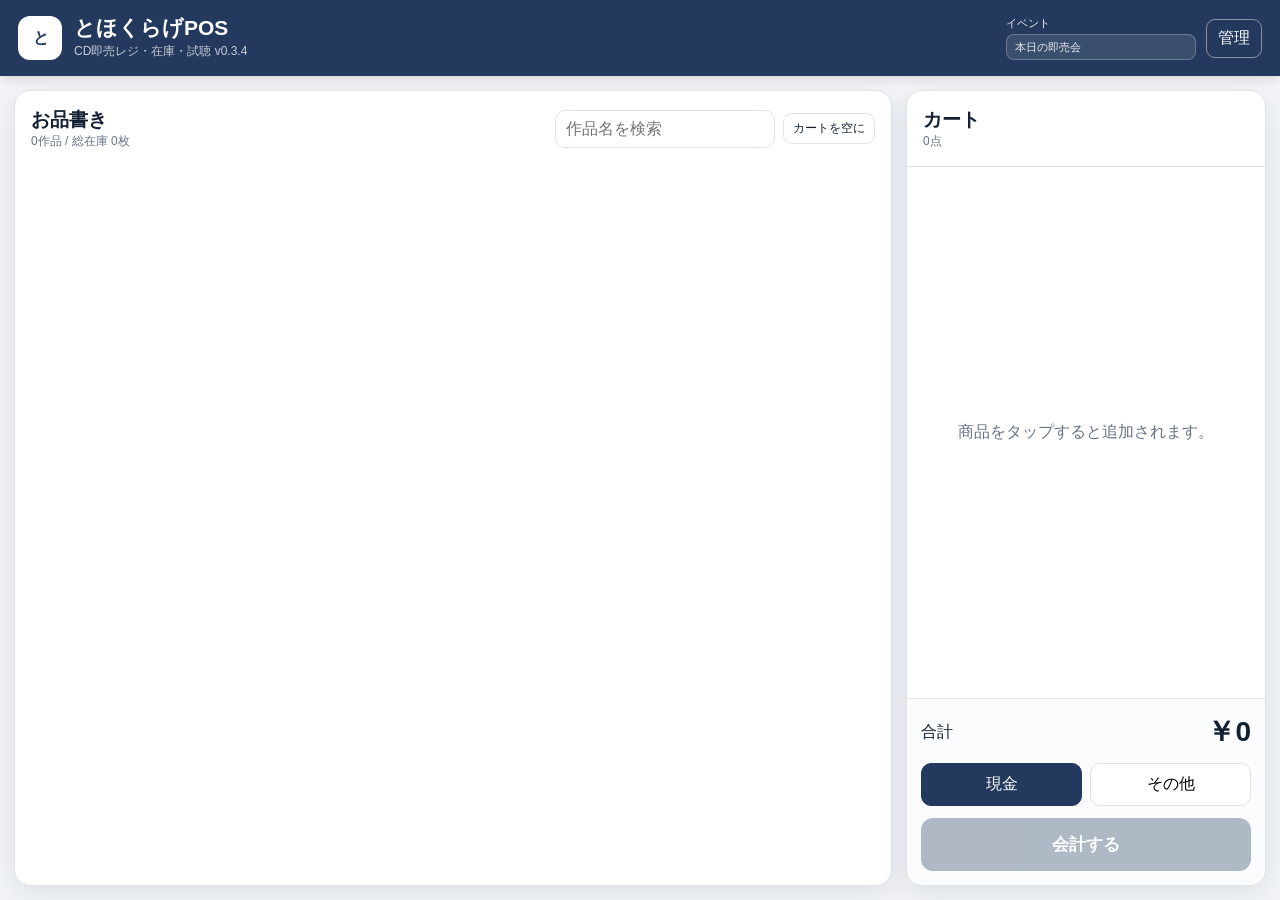
<file: index.html>
<!doctype html>
<html lang="ja">
<head>
  <meta charset="utf-8" />
  <meta name="viewport" content="width=device-width, initial-scale=1, viewport-fit=cover" />
  <meta name="theme-color" content="#23395D" />
  <meta name="apple-mobile-web-app-capable" content="yes" />
  <meta name="apple-mobile-web-app-status-bar-style" content="black-translucent" />
  <meta name="apple-mobile-web-app-title" content="とほくらげPOS" />
  <link rel="manifest" href="./manifest.webmanifest" />
  <link rel="apple-touch-icon" href="./icons/tohoqurage-180-v035.png" />
  <link rel="icon" href="./icons/tohoqurage-180-v035.png" />
  <link rel="stylesheet" href="./styles.css?v=7" />
  <title>とほくらげPOS</title>
</head>
<body>
  <header class="topbar">
    <div class="brand">
      <div class="brand-mark">と</div>
      <div>
        <h1>とほくらげPOS</h1>
        <div class="sub">CD即売レジ・在庫・試聴 <span class="app-version">v0.3.4</span></div>
      </div>
    </div>
    <div class="top-actions">
      <label class="event-box">イベント
        <input id="eventName" type="text" value="本日の即売会" autocomplete="off" />
      </label>
      <button id="openAdmin" class="ghost">管理</button>
    </div>
  </header>

  <main class="layout">
    <section class="catalog-panel">
      <div class="section-head">
        <div>
          <h2>お品書き</h2>
          <div id="catalogSummary" class="muted"></div>
        </div>
        <div class="section-actions">
          <input id="searchBox" type="search" placeholder="作品名を検索" />
          <button id="clearCart" class="ghost small">カートを空に</button>
        </div>
      </div>
      <div id="productGrid" class="product-grid"></div>
    </section>

    <aside class="cart-panel">
      <div class="cart-head">
        <div>
          <h2>カート</h2>
          <div id="cartCount" class="muted">0点</div>
        </div>
      </div>
      <div id="cartItems" class="cart-items empty-state">商品をタップすると追加されます。</div>
      <div class="cart-bottom">
        <div class="total-row"><span>合計</span><strong id="cartTotal">¥0</strong></div>
        <div class="payment-row">
          <button class="pay active" data-payment="現金">現金</button>
          <button class="pay" data-payment="その他">その他</button>
        </div>
        <button id="checkout" class="checkout" disabled>会計する</button>
      </div>
    </aside>
  </main>

  <section id="playerBar" class="player-bar hidden">
    <div class="now-playing">
      <img id="playerCover" alt="ジャケット" />
      <div class="now-text">
        <strong id="playerTitle">-</strong>
        <span id="playerType">XFD（音声）</span>
      </div>
    </div>
    <audio id="audioPlayer" controls preload="metadata"></audio>
    <button id="closePlayer" class="ghost small">閉じる</button>
  </section>

  <dialog id="videoDialog" class="video-dialog">
    <div class="dialog-head">
      <div>
        <strong id="videoTitle">XFD</strong>
        <div class="muted">XFD動画</div>
      </div>
      <button id="closeVideo" class="ghost">閉じる</button>
    </div>
    <video id="videoPlayer" controls playsinline></video>
  </dialog>

  <dialog id="adminDialog" class="admin-dialog">
    <div class="dialog-head sticky">
      <div>
        <strong>管理</strong>
        <div class="muted">在庫原票・XFD・履歴</div>
      </div>
      <button id="closeAdmin" class="ghost">閉じる</button>
    </div>

    <div class="admin-tabs">
      <button class="tab active" data-tab="inventory">在庫原票</button>
      <button class="tab" data-tab="media">XFD</button>
      <button class="tab" data-tab="history">履歴</button>
      <button class="tab" data-tab="settings">設定</button>
    </div>

    <section class="admin-section active" data-section="inventory">
      <h3>Google Sheets → CSV取込</h3>
      <p class="help">「商品ID / タイトル / 頒布価格 / 現在庫」があれば取込できます。既存の商品IDは更新、新規IDは追加します。</p>
      <div class="action-row">
        <button id="addProduct">＋ 商品を追加</button>
        <label class="file-button">在庫CSVを選ぶ<input id="inventoryCsv" type="file" accept=".csv,text/csv" hidden /></label>
        <button id="downloadInventory" class="ghost">現在庫CSVを書出し</button>
      </div>
      <div id="importResult" class="notice hidden"></div>
      <p class="help compact-help">商品をタップすると、在庫±1・在庫数指定・編集・販売停止・削除がすぐ選べます。</p>
      <div class="table-wrap"><table id="inventoryTable"><thead><tr><th>商品ID</th><th>タイトル</th><th>価格</th><th>在庫</th><th>状態</th><th></th></tr></thead><tbody></tbody></table></div>
    </section>

    <section class="admin-section" data-section="media">
      <h3>商品XFD・ジャケット</h3>
      <p class="help">ジャケットとXFDをiPad内のとほくらげPOS領域に保存します。XFDは音声・動画のどちらでも登録でき、動画なら映像付きで再生します。Google Sheetsにはファイルを持たせません。</p>
      <div class="action-row">
        <label class="file-button">XFDを一括登録<input id="bulkXfd" type="file" accept="audio/*,video/*" multiple hidden /></label>
      </div>
      <p class="help compact-help"><strong>PCから持ってくる場合：</strong>動画ファイル名を「商品ID.mp4」または「商品ID_任意名.mp4」にしておくと、自動で商品へ紐づきます。例：<code>THKR-001_XFD.mp4</code></p>
      <div id="bulkMediaResult" class="notice hidden"></div>
      <div id="mediaList" class="media-list"></div>
    </section>

    <section class="admin-section" data-section="history">
      <h3>履歴</h3>
      <div class="stats-grid">
        <div class="stat"><span>売上件数</span><strong id="salesCount">0</strong></div>
        <div class="stat"><span>販売点数</span><strong id="soldUnits">0</strong></div>
        <div class="stat"><span>売上</span><strong id="salesAmount">¥0</strong></div>
      </div>
      <div class="action-row">
        <button id="downloadSales" class="ghost">販売履歴CSV</button>
        <button id="downloadMoves" class="ghost">在庫移動CSV</button>
      </div>
      <p class="help compact-help">売上行をタップすると、数量・単価・日時・イベント・決済方法を訂正できます。削除時は在庫も自動で戻します。</p>
      <div class="table-wrap"><table id="salesTable"><thead><tr><th>日時</th><th>商品</th><th>数量</th><th>小計</th><th>決済</th><th></th></tr></thead><tbody></tbody></table></div>
    </section>

    <section class="admin-section" data-section="settings">
      <h3>端末設定</h3>
      <div class="settings-grid">
        <label>サークル名<input id="circleName" type="text" value="とほくらげ" /></label>
        <label>在庫警告枚数<input id="lowStock" type="number" min="0" value="3" /></label>
      </div>
      <div class="action-row">
        <button id="saveSettings">設定を保存</button>
        <button id="forceUpdate" class="ghost">最新版を読み込む</button>
        <button id="installHelp" class="ghost">iPadへの追加方法</button>
      </div>
      <div class="update-box">
        <div><strong>公開URL</strong></div>
        <code id="publicUrl">-</code>
        <div class="action-row compact-row">
          <button id="copyPublicUrl" class="ghost small">URLをコピー</button>
        </div>
        <p class="help">更新直後に古い画面が出る場合は「最新版を読み込む」を押してください。商品・販売履歴・XFDは消えません。</p>
      </div>
      <details>
        <summary>データ消去</summary>
        <p class="help">端末内の商品・履歴・保存したメディアを全て消去します。</p>
        <button id="resetAll" class="danger">端末データを全消去</button>
      </details>
    </section>
  </dialog>

  <dialog id="productActionDialog" class="action-sheet">
    <div class="action-sheet-head">
      <div>
        <strong id="actionProductTitle">商品</strong>
        <div id="actionProductMeta" class="muted"></div>
      </div>
      <button id="closeProductAction" class="ghost">閉じる</button>
    </div>
    <div class="action-sheet-stock">
      <span>現在庫</span>
      <strong id="actionProductStock">0</strong>
      <span>枚</span>
    </div>
    <div class="quick-actions">
      <button id="stockMinus1" class="quick-stock">−1</button>
      <button id="stockPlus1" class="quick-stock">＋1</button>
      <button id="setStock" class="ghost">在庫数を指定</button>
      <button id="editProduct" class="ghost">商品情報を編集</button>
      <button id="toggleProduct" class="ghost">販売停止</button>
      <button id="deleteProduct" class="danger-outline">商品を削除</button>
    </div>
  </dialog>

  <dialog id="productEditDialog" class="product-edit-dialog">
    <form id="productForm" method="dialog">
      <div class="dialog-head">
        <div>
          <strong id="productFormTitle">商品を追加</strong>
          <div class="muted">在庫原票をその場で編集できます</div>
        </div>
        <button type="button" id="closeProductEdit" class="ghost">閉じる</button>
      </div>
      <div class="product-form-grid">
        <label>商品ID<input id="productId" type="text" required autocomplete="off" placeholder="例 THKR-001" /></label>
        <label>タイトル<input id="productTitle" type="text" required autocomplete="off" /></label>
        <label>サークル・アーティスト<input id="productArtist" type="text" autocomplete="off" /></label>
        <label>頒布価格<input id="productPrice" type="number" min="0" step="1" required inputmode="numeric" /></label>
        <label>現在庫<input id="productStock" type="number" min="0" step="1" required inputmode="numeric" /></label>
        <label>発行日<input id="productDate" type="date" /></label>
        <label class="wide-check"><input id="productActive" type="checkbox" checked /> レジに表示する（有効）</label>
        <label class="wide">備考<textarea id="productNote" rows="3"></textarea></label>
      </div>
      <div class="form-actions">
        <button type="button" id="cancelProductEdit" class="ghost">キャンセル</button>
        <button type="submit" id="saveProduct">保存</button>
      </div>
    </form>
  </dialog>

  <dialog id="saleEditDialog" class="sale-edit-dialog">
    <form id="saleEditForm" method="dialog">
      <div class="dialog-head">
        <div>
          <strong>売上記録を編集</strong>
          <div id="saleEditMeta" class="muted"></div>
        </div>
        <button type="button" id="closeSaleEdit" class="ghost">閉じる</button>
      </div>
      <div class="sale-form-grid">
        <label class="wide">商品<select id="saleProduct"></select></label>
        <label>数量<input id="saleQuantity" type="number" min="1" step="1" required inputmode="numeric" /></label>
        <label>単価<input id="saleUnitPrice" type="number" min="0" step="1" required inputmode="numeric" /></label>
        <label>日時<input id="saleTimestamp" type="datetime-local" required /></label>
        <label>決済<select id="salePayment"><option value="現金">現金</option><option value="その他">その他</option></select></label>
        <label class="wide">イベント<input id="saleEvent" type="text" autocomplete="off" /></label>
      </div>
      <p class="help sale-edit-help">日時・イベント・決済方法は、同じ会計に含まれる他の商品にもまとめて反映されます。数量や商品を変えた場合は在庫も自動調整します。</p>
      <div class="sale-danger-row">
        <button type="button" id="deleteSaleLine" class="danger-outline">この明細を削除</button>
        <button type="button" id="deleteWholeSale" class="danger">会計全体を削除</button>
      </div>
      <div class="form-actions">
        <button type="button" id="cancelSaleEdit" class="ghost">キャンセル</button>
        <button type="submit" id="saveSaleEdit">訂正を保存</button>
      </div>
    </form>
  </dialog>

  <dialog id="installDialog" class="simple-dialog">
    <div class="dialog-head">
      <strong>iPadにアプリとして追加</strong>
      <button id="closeInstall" class="ghost">閉じる</button>
    </div>
    <ol>
      <li>このページをiPadの<strong>Safari</strong>で開きます。</li>
      <li>共有ボタン（□↑）を押します。</li>
      <li>「ホーム画面に追加」を選びます。</li>
      <li>ホーム画面の「とほくらげPOS」から起動します。</li>
    </ol>
    <p class="help">初回読み込み後は、レジ本体はオフラインでも起動できます。メディアも端末内DBに保存されます。</p>
  </dialog>

  <div id="toast" class="toast hidden" role="status"></div>

  <script src="./app.js?v=7" defer></script>
</body>
</html>
</file>
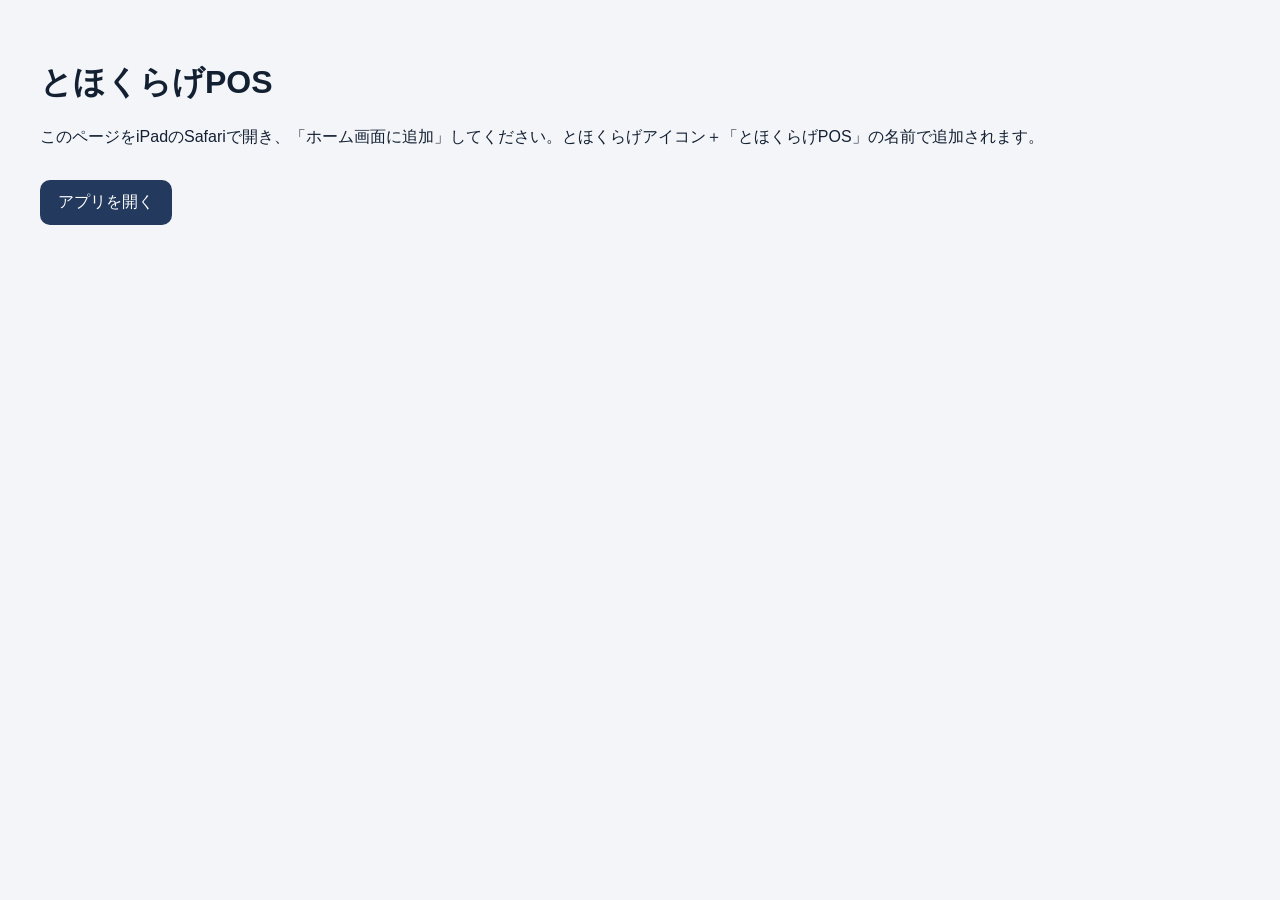
<file: install-tohoqurage.html>
<!doctype html>
<html lang="ja">
<head>
  <meta charset="utf-8">
  <meta name="viewport" content="width=device-width, initial-scale=1, viewport-fit=cover">
  <meta name="apple-mobile-web-app-capable" content="yes">
  <meta name="apple-mobile-web-app-status-bar-style" content="black-translucent">
  <meta name="apple-mobile-web-app-title" content="とほくらげPOS">
  <link rel="apple-touch-icon" sizes="180x180" href="./icons/tohoqurage-180-v035.png">
  <title>とほくらげPOS</title>
  <style>body{font-family:-apple-system,BlinkMacSystemFont,"Helvetica Neue",sans-serif;padding:32px;background:#f3f5f8;color:#132032}a{display:inline-block;margin-top:16px;padding:12px 18px;background:#23395D;color:#fff;border-radius:10px;text-decoration:none}</style>
  <script>
    const standalone = window.matchMedia('(display-mode: standalone)').matches || window.navigator.standalone === true;
    if (standalone) location.replace('./?v=0.3.4-namefix');
  </script>
</head>
<body>
  <h1>とほくらげPOS</h1>
  <p>このページをiPadのSafariで開き、「ホーム画面に追加」してください。とほくらげアイコン＋「とほくらげPOS」の名前で追加されます。</p>
  <a href="./?v=0.3.4-namefix">アプリを開く</a>
</body>
</html>
</file>
<file: styles.css>
:root {
  --navy:#23395D; --navy2:#15253d; --ink:#132032; --muted:#687386;
  --line:#dfe4ea; --bg:#f3f5f8; --card:#fff; --accent:#4776b6;
  --ok:#16794b; --warn:#b86e00; --danger:#b42318; --shadow:0 8px 28px rgba(21,37,61,.10);
}
*{box-sizing:border-box}
html,body{margin:0;min-height:100%;font-family:-apple-system,BlinkMacSystemFont,"Helvetica Neue",Arial,"Hiragino Sans","Yu Gothic",sans-serif;color:var(--ink);background:var(--bg)}
body{padding-bottom:env(safe-area-inset-bottom)}
button,input{font:inherit}
button{cursor:pointer}
.topbar{height:76px;background:var(--navy);color:#fff;display:flex;align-items:center;justify-content:space-between;padding:12px max(18px,env(safe-area-inset-left));padding-right:max(18px,env(safe-area-inset-right));position:sticky;top:0;z-index:20;box-shadow:0 2px 12px rgba(0,0,0,.15)}
.brand{display:flex;align-items:center;gap:12px}.brand h1{font-size:21px;margin:0;line-height:1.1}.brand .sub{font-size:12px;opacity:.75;margin-top:4px}.brand-mark{width:44px;height:44px;border-radius:12px;background:#fff;color:var(--navy);display:grid;place-items:center;font-weight:900;letter-spacing:-1px}
.top-actions{display:flex;align-items:center;gap:10px}.event-box{font-size:11px;opacity:.9;display:flex;flex-direction:column;gap:3px}.event-box input{width:190px;border:1px solid rgba(255,255,255,.28);border-radius:8px;background:rgba(255,255,255,.12);color:#fff;padding:6px 8px;outline:none}.event-box input:focus{background:#fff;color:var(--ink)}
.layout{display:grid;grid-template-columns:minmax(0,1fr) 360px;gap:14px;max-width:1500px;margin:0 auto;padding:14px;min-height:calc(100vh - 76px)}
.catalog-panel,.cart-panel{background:var(--card);border:1px solid var(--line);border-radius:16px;box-shadow:var(--shadow)}
.catalog-panel{padding:16px}.section-head{display:flex;justify-content:space-between;align-items:center;gap:14px;margin-bottom:14px}.section-head h2,.cart-head h2{margin:0;font-size:19px}.section-actions{display:flex;gap:8px;align-items:center}.section-actions input{width:220px;border:1px solid var(--line);border-radius:10px;padding:9px 10px;background:#fff}
.product-grid{display:grid;grid-template-columns:repeat(auto-fill,minmax(176px,1fr));gap:12px}.product-card{border:1px solid var(--line);border-radius:14px;background:#fff;overflow:hidden;transition:.15s transform,.15s box-shadow;position:relative}.product-card:active{transform:scale(.985)}.product-card.soldout{opacity:.56}.cover{aspect-ratio:1/1;background:linear-gradient(135deg,#e8edf4,#cfd9e8);display:grid;place-items:center;overflow:hidden;position:relative}.cover img{width:100%;height:100%;object-fit:cover}.cover-fallback{font-weight:800;color:#6f7f95;font-size:28px}.stock-badge{position:absolute;top:8px;right:8px;padding:4px 7px;border-radius:999px;background:rgba(20,32,50,.83);color:#fff;font-size:11px}.stock-badge.low{background:#a66300}.stock-badge.zero{background:#8f1d16}.product-body{padding:10px}.product-title{font-weight:800;font-size:14px;line-height:1.35;min-height:38px}.product-meta{display:flex;justify-content:space-between;align-items:baseline;margin-top:7px}.price{font-weight:900;font-size:19px}.media-actions{display:flex;gap:6px;margin-top:9px}.media-actions button{flex:1;padding:7px 4px;border-radius:8px;border:1px solid var(--line);background:#f7f9fb;font-size:12px}.add-zone{width:100%;border:0;background:transparent;text-align:left;padding:0;color:inherit}.add-zone:disabled{cursor:not-allowed}
.cart-panel{display:flex;flex-direction:column;position:sticky;top:90px;height:calc(100vh - 104px);overflow:hidden}.cart-head{padding:16px;border-bottom:1px solid var(--line)}.cart-items{padding:8px 12px;overflow:auto;flex:1}.cart-line{display:grid;grid-template-columns:1fr auto;gap:8px;padding:12px 2px;border-bottom:1px solid var(--line)}.cart-line strong{font-size:14px}.cart-sub{font-size:12px;color:var(--muted);margin-top:4px}.qty{display:flex;align-items:center;gap:6px}.qty button{width:28px;height:28px;border-radius:8px;border:1px solid var(--line);background:#fff}.qty span{min-width:22px;text-align:center;font-weight:800}.empty-state{display:grid;place-items:center;color:var(--muted);text-align:center}.cart-bottom{padding:14px;border-top:1px solid var(--line);background:#fbfcfd}.total-row{display:flex;justify-content:space-between;align-items:center;font-size:16px}.total-row strong{font-size:28px}.payment-row{display:grid;grid-template-columns:1fr 1fr;gap:8px;margin:12px 0}.pay{border:1px solid var(--line);background:#fff;border-radius:10px;padding:10px}.pay.active{background:var(--navy);color:#fff;border-color:var(--navy)}.checkout{width:100%;border:0;border-radius:12px;padding:15px;background:var(--navy);color:#fff;font-weight:900;font-size:17px}.checkout:disabled{opacity:.35;cursor:not-allowed}
.ghost{border:1px solid rgba(255,255,255,.45);background:transparent;color:inherit;border-radius:9px;padding:8px 11px}.catalog-panel .ghost,.admin-dialog .ghost,.simple-dialog .ghost,.video-dialog .ghost,.player-bar .ghost{border-color:var(--line);color:var(--ink);background:#fff}.small{padding:6px 9px;font-size:12px}.muted{color:var(--muted);font-size:12px}.hidden{display:none!important}
.player-bar{position:fixed;left:max(14px,env(safe-area-inset-left));right:max(14px,env(safe-area-inset-right));bottom:max(14px,env(safe-area-inset-bottom));z-index:30;background:#fff;border:1px solid var(--line);border-radius:15px;box-shadow:0 18px 45px rgba(21,37,61,.25);padding:10px 12px;display:grid;grid-template-columns:minmax(180px,280px) 1fr auto;gap:12px;align-items:center}.now-playing{display:flex;align-items:center;gap:9px;min-width:0}.now-playing img{width:46px;height:46px;object-fit:cover;border-radius:8px;background:#e5e9ef}.now-text{display:flex;flex-direction:column;min-width:0}.now-text strong{white-space:nowrap;overflow:hidden;text-overflow:ellipsis}.now-text span{font-size:11px;color:var(--muted);margin-top:3px}.player-bar audio{width:100%}
dialog{border:0;padding:0;border-radius:16px;box-shadow:0 24px 80px rgba(0,0,0,.28);color:var(--ink)}dialog::backdrop{background:rgba(15,25,39,.48);backdrop-filter:blur(3px)}.dialog-head{display:flex;justify-content:space-between;align-items:center;padding:14px 16px;border-bottom:1px solid var(--line);background:#fff}.dialog-head.sticky{position:sticky;top:0;z-index:4}.admin-dialog{width:min(1100px,96vw);height:min(820px,92vh);overflow:auto;background:var(--bg)}.video-dialog{width:min(1100px,95vw);background:#10151d;color:#fff}.video-dialog .dialog-head{background:#10151d;border-color:#2b3340}.video-dialog .ghost{background:#202834;border-color:#3d4654;color:#fff}.video-dialog video{width:100%;max-height:75vh;background:#000}.simple-dialog{width:min(560px,92vw);padding-bottom:18px}.simple-dialog ol{padding:6px 42px 0 48px;line-height:1.8}.simple-dialog p{padding:0 18px}.admin-tabs{display:flex;gap:8px;padding:12px 16px;background:#fff;border-bottom:1px solid var(--line);position:sticky;top:69px;z-index:3}.tab{border:1px solid var(--line);background:#fff;border-radius:999px;padding:8px 13px}.tab.active{background:var(--navy);border-color:var(--navy);color:#fff}.admin-section{display:none;padding:18px}.admin-section.active{display:block}.admin-section h3{margin:0 0 6px}.help{color:var(--muted);font-size:13px;line-height:1.6}.action-row{display:flex;gap:8px;flex-wrap:wrap;margin:14px 0}.action-row button,.file-button,#saveSettings{border:1px solid var(--navy);border-radius:9px;background:var(--navy);color:#fff;padding:9px 12px}.action-row .ghost{background:#fff;color:var(--ink);border-color:var(--line)}.file-button{display:inline-flex;align-items:center;cursor:pointer}.notice{border-radius:9px;padding:9px 12px;background:#eaf6ee;color:#135f3d;margin:10px 0}.table-wrap{overflow:auto;border:1px solid var(--line);border-radius:12px;background:#fff}table{border-collapse:collapse;width:100%;font-size:13px}th,td{padding:9px 10px;border-bottom:1px solid var(--line);text-align:left;white-space:nowrap}th{background:#f7f9fb;position:sticky;top:0}.media-list{display:grid;gap:10px}.media-row{display:grid;grid-template-columns:1fr repeat(2,minmax(150px,190px));gap:8px;align-items:center;background:#fff;border:1px solid var(--line);border-radius:12px;padding:12px}.media-title{font-weight:800}.media-slot{position:relative}.media-slot input{display:none}.media-slot label{display:block;border:1px dashed #aeb9c7;border-radius:9px;padding:9px;text-align:center;cursor:pointer;background:#fbfcfd;font-size:12px}.media-slot.ready label{border-style:solid;border-color:#83b79a;background:#edf8f1;color:#16613d}.stats-grid{display:grid;grid-template-columns:repeat(3,1fr);gap:10px;margin:14px 0}.stat{background:#fff;border:1px solid var(--line);border-radius:12px;padding:14px}.stat span{display:block;color:var(--muted);font-size:12px}.stat strong{display:block;font-size:24px;margin-top:5px}.settings-grid{display:grid;grid-template-columns:1fr 1fr;gap:12px;margin:14px 0}.settings-grid label{display:flex;flex-direction:column;gap:5px;font-size:13px}.settings-grid input{border:1px solid var(--line);border-radius:9px;padding:9px;background:#fff}.danger{border:0;border-radius:9px;background:var(--danger);color:#fff;padding:9px 12px}.toast{position:fixed;z-index:100;left:50%;bottom:28px;transform:translateX(-50%);background:#17243a;color:#fff;border-radius:999px;padding:10px 16px;box-shadow:0 8px 24px rgba(0,0,0,.22);font-size:13px}
@media(max-width:900px){.layout{grid-template-columns:1fr 320px}.product-grid{grid-template-columns:repeat(auto-fill,minmax(150px,1fr))}.event-box input{width:150px}.media-row{grid-template-columns:1fr 1fr 1fr}.media-title{grid-column:1/-1}}
@media(max-width:720px){.topbar{height:auto;align-items:flex-start}.top-actions{flex-direction:column;align-items:flex-end}.layout{grid-template-columns:1fr;padding:8px}.cart-panel{position:relative;top:0;height:auto;min-height:420px}.section-head{align-items:flex-start;flex-direction:column}.section-actions{width:100%}.section-actions input{flex:1;width:auto}.player-bar{grid-template-columns:1fr auto}.player-bar audio{grid-column:1/-1}.settings-grid{grid-template-columns:1fr}.stats-grid{grid-template-columns:1fr 1fr 1fr}}

/* v0.2 inventory quick editing */
.compact-help{margin:4px 0 10px}
.inventory-row{cursor:pointer;transition:background .12s ease}
.inventory-row:hover,.inventory-row:focus{background:#eef4fb;outline:none}
.inventory-row:active{background:#e4edf8}
.row-more{font-weight:900;letter-spacing:2px;text-align:center;color:var(--muted);width:48px}
.status-pill{display:inline-block;padding:3px 8px;border-radius:999px;font-size:11px;font-weight:800}
.status-pill.on{background:#eaf6ee;color:#135f3d}.status-pill.off{background:#f1f2f4;color:#687386}
.action-sheet{width:min(520px,94vw);background:#fff}
.action-sheet-head{display:flex;justify-content:space-between;gap:12px;align-items:flex-start;padding:16px;border-bottom:1px solid var(--line)}
.action-sheet-stock{display:flex;align-items:baseline;justify-content:center;gap:7px;padding:20px 16px 8px;color:var(--muted)}
.action-sheet-stock strong{font-size:42px;line-height:1;color:var(--ink)}
.quick-actions{display:grid;grid-template-columns:1fr 1fr;gap:10px;padding:14px 16px 18px}
.quick-actions button{min-height:48px;border-radius:11px;padding:11px 12px;font-weight:800}
.quick-stock{border:0;background:var(--navy);color:#fff;font-size:20px}
.quick-actions .ghost{border:1px solid var(--line);background:#fff;color:var(--ink)}
.danger-outline{border:1px solid #e6aaa5;background:#fff;color:var(--danger)}
.product-edit-dialog{width:min(720px,94vw);background:#fff}
.product-form-grid{display:grid;grid-template-columns:1fr 1fr;gap:12px;padding:16px}
.product-form-grid label{display:flex;flex-direction:column;gap:6px;font-size:13px;font-weight:700}
.product-form-grid input,.product-form-grid textarea{border:1px solid var(--line);border-radius:10px;padding:10px;background:#fff;color:var(--ink);font:inherit}
.product-form-grid input[readonly]{background:#f1f3f6;color:#687386}
.product-form-grid .wide,.product-form-grid .wide-check{grid-column:1/-1}
.product-form-grid .wide-check{flex-direction:row;align-items:center;font-weight:600}
.product-form-grid .wide-check input{width:20px;height:20px}
.form-actions{display:flex;justify-content:flex-end;gap:9px;padding:14px 16px;border-top:1px solid var(--line)}
.form-actions button{border-radius:10px;padding:10px 16px;border:1px solid var(--navy)}
.form-actions #saveProduct{background:var(--navy);color:#fff;font-weight:900}
.form-actions .ghost{background:#fff;color:var(--ink);border-color:var(--line)}
@media(max-width:720px){.quick-actions{grid-template-columns:1fr 1fr}.product-form-grid{grid-template-columns:1fr}.product-form-grid .wide,.product-form-grid .wide-check{grid-column:auto}}


/* v0.3.4 editable sales history */
.sale-row{cursor:pointer;transition:background .12s ease}.sale-row:hover,.sale-row:focus{background:#eef4fb;outline:none}.sale-row:active{background:#e4edf8}
.sale-edit-dialog{width:min(720px,94vw);background:#fff}.sale-form-grid{display:grid;grid-template-columns:1fr 1fr;gap:12px;padding:16px}
.sale-form-grid label{display:flex;flex-direction:column;gap:6px;font-size:13px;font-weight:700}.sale-form-grid input,.sale-form-grid select{border:1px solid var(--line);border-radius:10px;padding:10px;background:#fff;color:var(--ink);font:inherit}
.sale-form-grid .wide{grid-column:1/-1}.sale-edit-help{padding:0 16px;margin:0 0 10px}.sale-danger-row{display:flex;gap:9px;flex-wrap:wrap;padding:8px 16px 14px;border-bottom:1px solid var(--line)}
.sale-danger-row button{border-radius:10px;padding:10px 14px;font-weight:800}.form-actions #saveSaleEdit{background:var(--navy);color:#fff;font-weight:900}
@media(max-width:720px){.sale-form-grid{grid-template-columns:1fr}.sale-form-grid .wide{grid-column:auto}.sale-danger-row{display:grid;grid-template-columns:1fr 1fr}}
</file>
